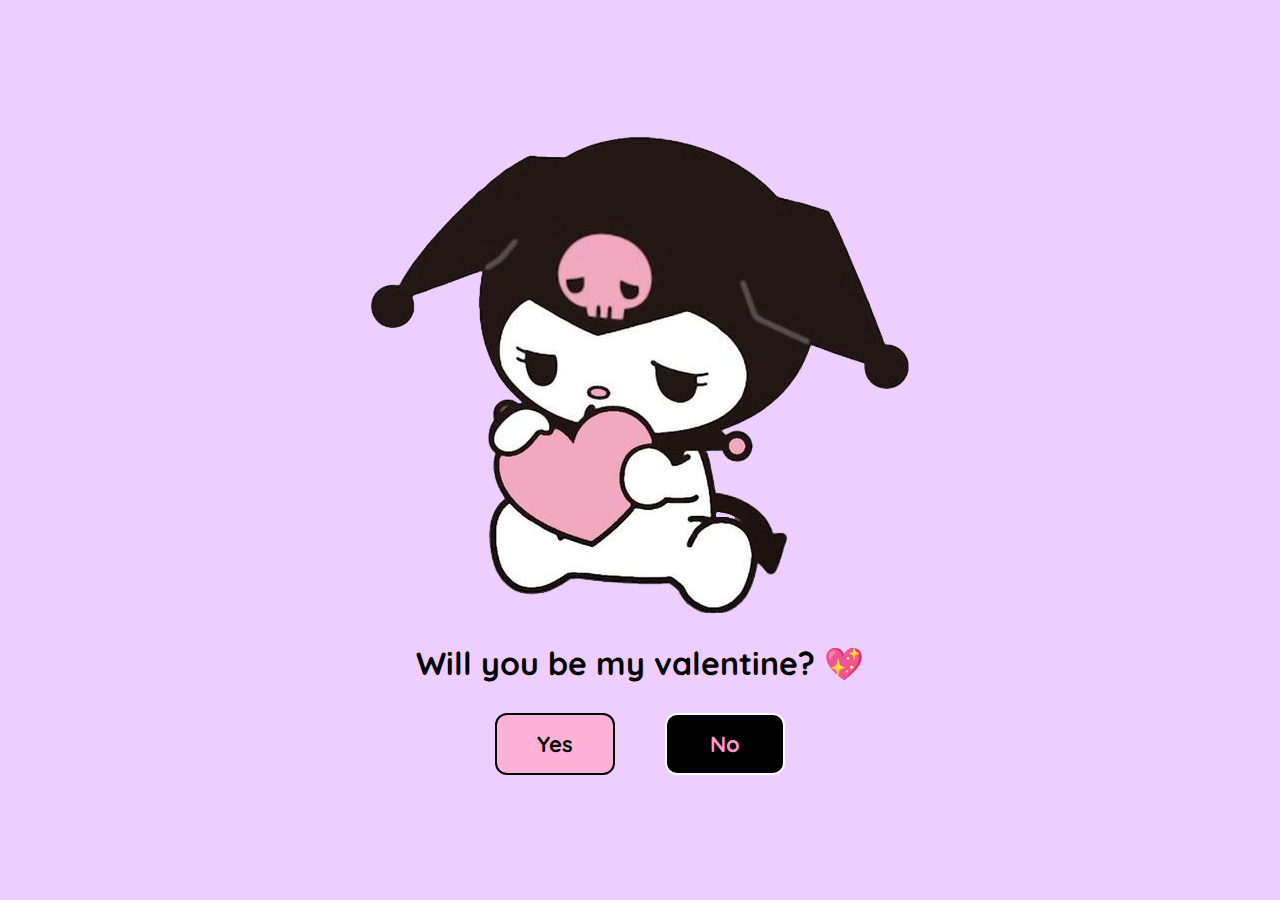
<file: index.html>
<!DOCTYPE html>
<html lang="en">
<head>
    <meta charset="UTF-8">
    <meta name="viewport" content="width=device-width, initial-scale=1.0">
    <title>will you be my valentine?</title>
    <link rel="stylesheet" href="style.css">
    <link href="https://fonts.googleapis.com/css2?family=Quicksand:wght@400;500;700&display=swap" rel="stylesheet">


</head>
<body>
 <div class="container">
    <img id = "kuromi" src="pic/main kuromi2.png" alt = "main kuromi">
    <h1 id="text">Will you be my valentine? 💖</h1>

 <div class="buttons">
    <button id="yes">Yes</button>
    <button id="no">No</button>

    <!--Ты будешь моей валентинкой ?💖-->
 </div>

 </div>


<script src="script.js"></script>
    
</body>
</html>
</file>
<file: style.css>
body {
    font-family: 'Quicksand', sans-serif;
    background-color: #edceff;
    text-align: center;
    display: flex;
    justify-content: center;
    align-items: center;
    height: 100vh;
    margin: 0;

    cursor: url('pic/kuromi cursor.png'), auto;
}



.buttons {
    display: flex;
    justify-content: center;
    gap: 50px;
    margin-top: 30px;
    transition: gap 0.3s ease;
}

button {
    font-family: 'Quicksand', sans-serif;
    font-weight: bold;
    font-size: 22px;
    padding: 15px 30px;
    border: none;
    border-radius: 12px;
    transition: all 0.4s ease-in-out;
    height: auto;
    cursor: pointer; 
    transform-origin: center;
    min-width: 120px; 
}


#yes {
    background-color: #ffb1d8;
    color: #000000;
    cursor: url('pic/cursor2.png'), auto;
    border: black 2px solid;
}

#no {
    background-color: #000000;
    color: #ff99cc;
    cursor: url('pic/cursor3.png'), auto;
    border: white 2px solid;
}

button:hover {
    opacity: 0.8;
    scale: 1.05;
}

.fade-out {
    opacity: 0;
    transition: opacity 0.4s ease-in-out;
}

.fade-in {
    opacity: 1;
    transition: opacity 0.4s ease-in-out;
}

.none {
    display: none;
}

.hide {
    transform: scale(0);
    transition: transform 0.4s ease-in-out;
}

@media (max-width: 768px) { 
    body {
        display: flex;
        flex-direction: column;
        align-items: center;
        text-align: center;
        padding: 10px;
    }

    #kuromi {
        max-width: 80%;
        height: auto;
    }

    button {
        font-size: 18px;
        padding: 15px 20px;
        margin: 10px;
    }
}

@media (max-width: 480px) { 
    #kuromi {
        max-width: 90%;
   
    }

    .text

    button {
        font-size: 16px;
        padding: 12px 16px;
       
    }



    .buttons {
    width: 100%;
    justify-content: space-around;
    }

    .fade-in {
       font-size: 18px;
    }
}
</file>
